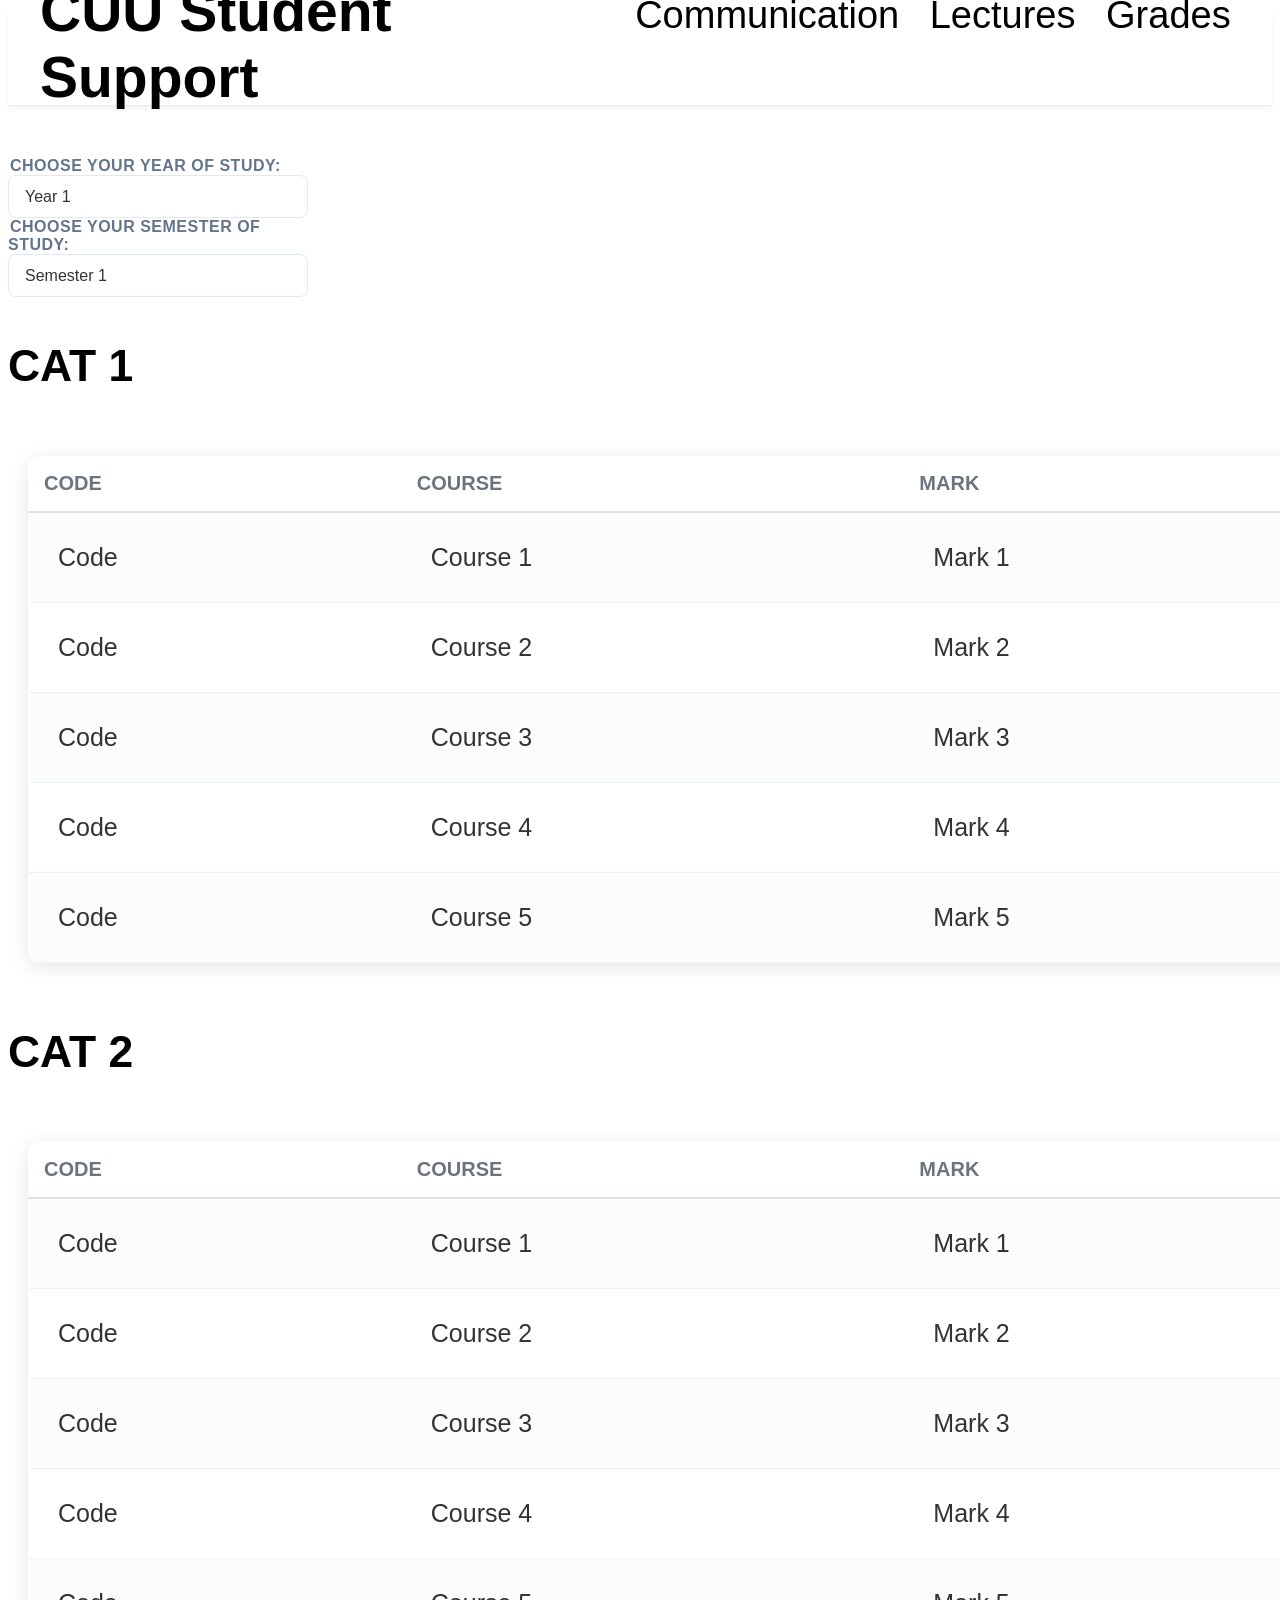
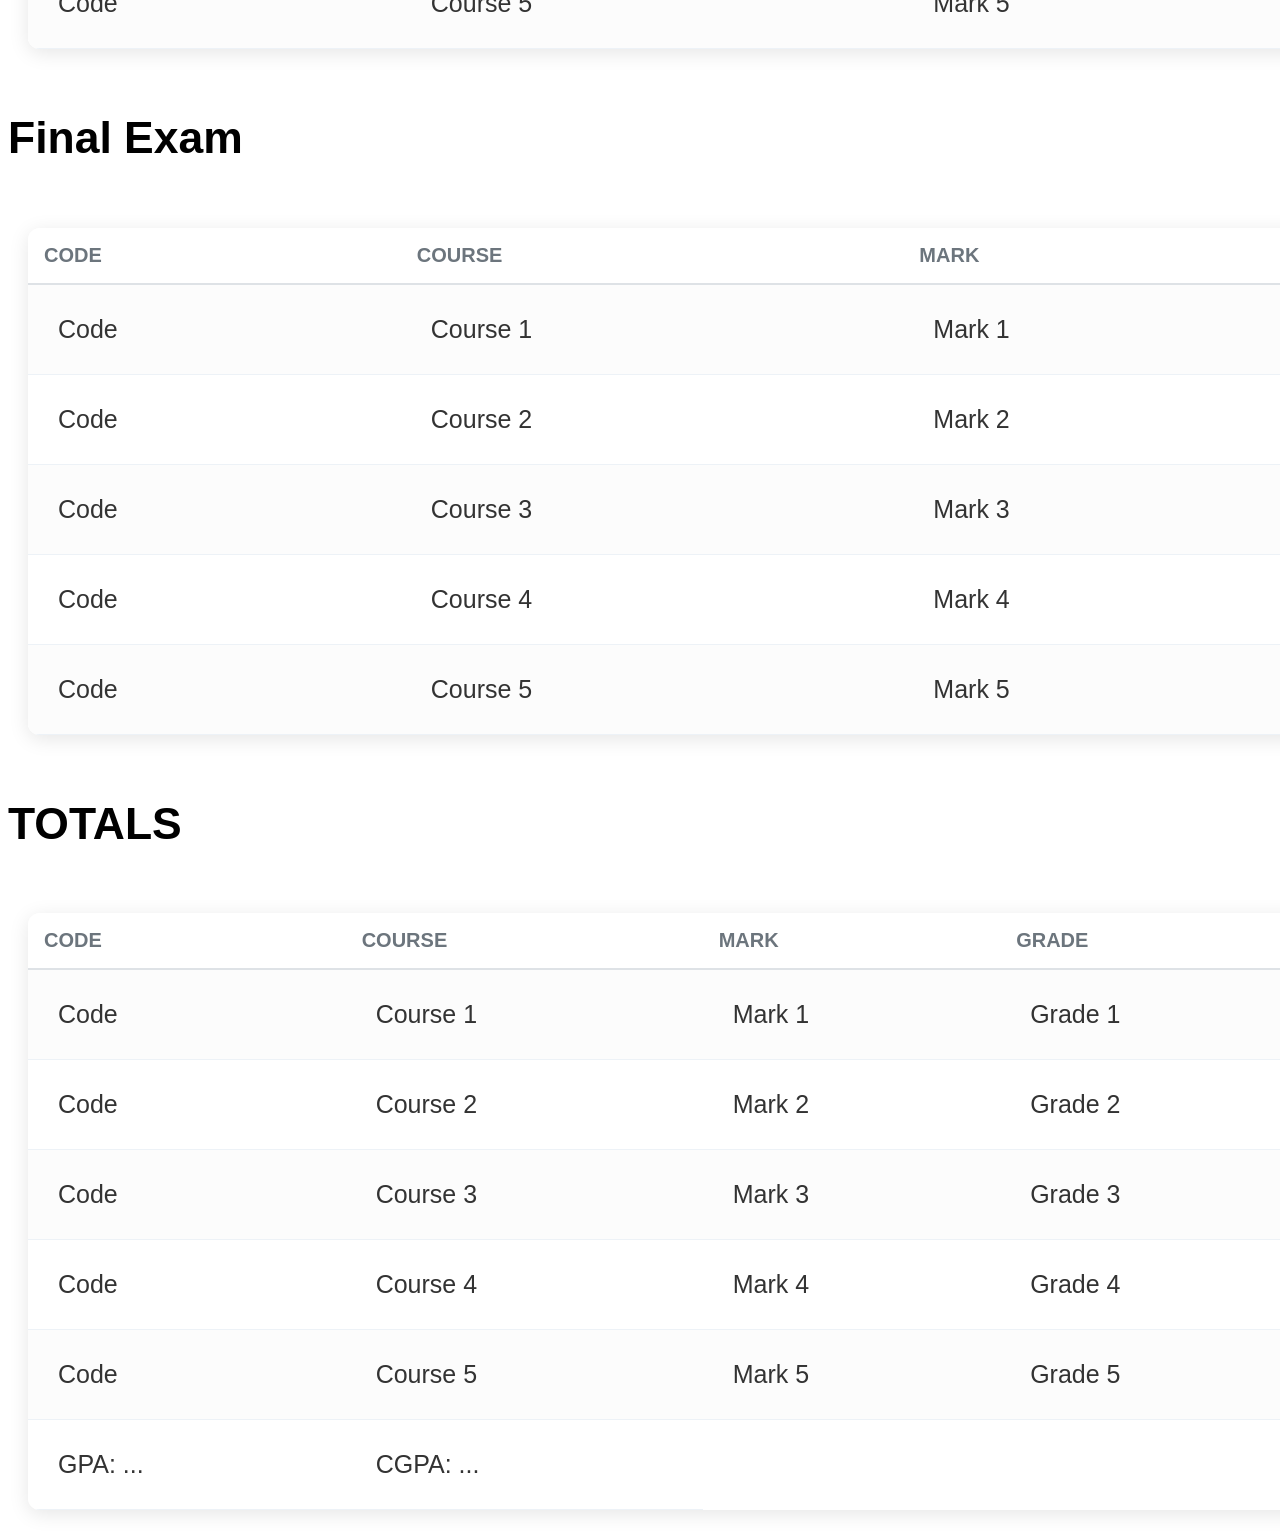
<file: grades.html>
<html>
    <head>
        <title>
            Cavendish Student Support
        </title>
        <link rel="stylesheet" type="text/css" href="./CSS/styles.css">
    </head>

    <body class="body">
        <section class="header">
            <div class="header-container">
               <h2>CUU Student Support</h2>
                <nav class="nav-minimal">
                    <a href="index.html" class="nav-link">Communication</a>
                    <a href="lectures.html" class="nav-link">Lectures</a>
                    <a href="grades.html" class="nav-link">Grades</a>
                </nav> 
            </div>

        </section>

        <section class="content_container">
            <div class="year_sem_wrapper">
                <label for="year">Choose Your Year of Study:</label>
                <select id="year" name="year" class="custom-select">
                    <option value="Year_1">Year 1</option>
                    <option value="Year_2">Year 2</option>
                    <option value="Year_3">Year 3</option>
                    <option value="Year_4">Year 4</option>
                </select>

                <label for="semester">Choose Your Semester of Study:</label>
                <select id="Semester" name="Semester" class="custom-select">
                    <option value="Semester_1">Semester 1</option>
                    <option value="Semester_2">Semester 2</option>
                    <option value="Semester_3">Semester 3</option>
                    <option value="Semester_4">Semester 4</option>
                    <option value="Semester_5">Semester 5</option>
                    <option value="Semester_6">Semester 6</option>
                </select>
            </div>

            <div class="results_wrapper">
                <div><h3>CAT 1</h3></div>
                <div class="results_container", id="CAT1">
                    <table>
                        <tr>
                            <th>Code</th>
                            <th>Course</th>
                            <th>Mark</th>
                        </tr>
                        <tr>
                            <td>Code</td>
                            <td>Course 1</td>
                            <td>Mark 1</td>
                        </tr>
                        <tr>
                            <td>Code</td>
                            <td>Course 2</td>
                            <td>Mark 2</td>
                        </tr>
                        <tr>
                            <td>Code</td>
                            <td>Course 3</td>
                            <td>Mark 3</td>
                        </tr>
                        <tr>
                            <td>Code</td>
                            <td>Course 4</td>
                            <td>Mark 4</td>
                        </tr>
                        <tr>
                            <td>Code</td>
                            <td>Course 5</td>
                            <td>Mark 5</td>
                        </tr>
                    </table>
                </div>
            </div>

            <div class="results_wrapper">
                <div><h3>CAT 2</h3></div>
                <div class="results_container", id="CAT2">
                    <table>
                        <tr>
                            <th>Code</th>
                            <th>Course</th>
                            <th>Mark</th>
                        </tr>
                        <tr>
                            <td>Code</td>
                            <td>Course 1</td>
                            <td>Mark 1</td>
                        </tr>
                        <tr>
                            <td>Code</td>
                            <td>Course 2</td>
                            <td>Mark 2</td>
                        </tr>
                        <tr>
                            <td>Code</td>
                            <td>Course 3</td>
                            <td>Mark 3</td>
                        </tr>
                        <tr>
                            <td>Code</td>
                            <td>Course 4</td>
                            <td>Mark 4</td>
                        </tr>
                        <tr>
                            <td>Code</td>
                            <td>Course 5</td>
                            <td>Mark 5</td>
                        </tr>
                    </table>
                </div>
            </div>

            <div class="results_wrapper">
                <div><h3>Final Exam</h3></div>
                <div class="results_container", id="final_exam">
                    <table>
                        <tr>
                            <th>Code</th>
                            <th>Course</th>
                            <th>Mark</th>
                        </tr>
                        <tr>
                            <td>Code</td>
                            <td>Course 1</td>
                            <td>Mark 1</td>
                        </tr>
                        <tr>
                            <td>Code</td>
                            <td>Course 2</td>
                            <td>Mark 2</td>
                        </tr>
                        <tr>
                            <td>Code</td>
                            <td>Course 3</td>
                            <td>Mark 3</td>
                        </tr>
                        <tr>
                            <td>Code</td>
                            <td>Course 4</td>
                            <td>Mark 4</td>
                        </tr>
                        <tr>
                            <td>Code</td>
                            <td>Course 5</td>
                            <td>Mark 5</td>
                        </tr>
                    </table>
                </div>
            </div>

            <div class="results_wrapper">
                <div><h3>TOTALS</h3></div>
                <div class="results_container", id="totals">
                    <table>
                        <tr>
                            <th>Code</th>
                            <th>Course</th>
                            <th>Mark</th>
                            <th>Grade</th>
                        </tr>
                        <tr>
                            <td>Code</td>
                            <td>Course 1</td>
                            <td>Mark 1</td>
                            <td>Grade 1</td>
                        </tr>
                        <tr>
                            <td>Code</td>
                            <td>Course 2</td>
                            <td>Mark 2</td>
                            <td>Grade 2</td>
                        </tr>
                        <tr>
                            <td>Code</td>
                            <td>Course 3</td>
                            <td>Mark 3</td>
                            <td>Grade 3</td>
                        </tr>
                        <tr>
                            <td>Code</td>
                            <td>Course 4</td>
                            <td>Mark 4</td>
                            <td>Grade 4</td>
                        </tr>
                        <tr>
                            <td>Code</td>
                            <td>Course 5</td>
                            <td>Mark 5</td>
                            <td>Grade 5</td>
                        </tr>
                        <tr class="gpa">
                            <td>GPA: ...</td>
                            <td>CGPA: ...</td>
                        </tr>
                    </table>
                </div>
            </div>
        </section>

        <section class="footer">

        </section>
    </body>
</html>
</file>
<file: CSS/styles.css>
body {
    max-width: 1400px;
    flex-direction: column;
    justify-content: center;
    justify-self: center;
    align-items: center;
    background-color: white;
    color: black;
    font-family: 'Segoe UI', Tahoma, Geneva, Verdana, sans-serif;
    font-size: 38px;
}

h1,h2,h3,h4,h5 {
    font-family:'Segoe UI', Tahoma, Geneva, Verdana, sans-serif;
}

p {
    font-size: small;
}

.header {
  position: sticky;
  top: 0;
  z-index: 1000;
  width: 100%;
  /* background: rgba(255, 255, 255, 0.8); Semi-transparent */
  backdrop-filter: blur(10px); /* Frosted glass effect */
  -webkit-backdrop-filter: blur(10px);
  border-bottom: 1px solid rgba(226, 232, 240, 0.8);
  box-shadow: 0 4px 6px -1px rgba(0, 0, 0, 0.05);
  margin-bottom: 4%;
  padding-bottom: 2%;
}

.header-container {
    max-width: 1200px;
    margin: 0 auto;
    height: 72px; /* Standard comfortable height */
    display: flex;
    align-items: center;
    justify-content: space-between; /* Spaces logo, nav, and actions */
  }

.nav-minimal {
    align-self: self-end;
}

.nav-minimal .nav-link {
    text-decoration: none;
    color: black;
    font-weight: 400;
    position: relative;
    transition: color 0.3s ease;
    padding: 10px;
  }

  /* The hidden line */
  .nav-minimal .nav-link::after {
    content: '';
    position: absolute;
    width: 0;
    height: 2px;
    bottom: 0;
    left: 0;
    background-color: white;
    transition: width 0.3s ease;
  }
  
  .nav-minimal .nav-link:hover::after,
  .nav-minimal .nav-link.active::after {
    width: 100%;
  }
  
  .nav-minimal .nav-link:hover, 
  .nav-minimal .nav-link.active {
    color: #3b82f6;
  }
  
.year_sem_wrapper {
    position: relative;
    width: 100%;
    max-width: 300px;
  }
  
  .custom-select {
    appearance: none; /* Hides default browser arrow */
    -webkit-appearance: none;
    width: 100%;
    padding: 12px 40px 12px 16px;
    font-size: 16px;
    color: #333;
    background-color: #fff;
    border: 1.5px solid #e2e8f0;
    border-radius: 8px;
    cursor: pointer;
    transition: all 0.2s ease;
    outline: none;
  }
  
  label {
    font-size: 16px;
    font-weight: 700;
    text-transform: uppercase;
    letter-spacing: 0.5px;
    color: #64748b; /* Soft slate blue/gray */
    margin-left: 2px;
  }

  /* Custom Arrow SVG */
  .year_sem_wrapper::after {
    content: "";
    position: absolute;
    right: 16px;
    top: 50%;
    transform: translateY(-50%);
    width: 12px;
    height: 12px;
    background-image: url("data:image/svg+xml,%3Csvg xmlns='http://www.w3.org' fill='none' viewBox='0 0 24 24' stroke='%2364748b' stroke-width='2'%3E%3Cpath stroke-linecap='round' stroke-linejoin='round' d='M19.5 8.25l-7.5 7.5-7.5-7.5'/%3E%3C/svg%3E");
    background-repeat: no-repeat;
    pointer-events: none; /* Clicks pass through to the select */
  }
  
  /* Focus & Hover States */
  .custom-select:hover {
    border-color: #cbd5e1;
  }
  
  .custom-select:focus {
    border-color: #3b82f6;
    box-shadow: 0 0 0 3px rgba(59, 130, 246, 0.1);
  }
  

/* Container for rounded corners and shadow */
.results_container {
    border-radius: 12px;
    overflow: hidden;
    box-shadow: 0 4px 20px rgba(0, 0, 0, 0.1);
    margin: 20px;
    display: flex;
    flex-direction: column;
    width: 1300px;
  }
  
  table {
    width: 100%;
    border-collapse: collapse; /* Removes gaps between cells */
    font-family: 'Segoe UI', Tahoma, Geneva, Verdana, sans-serif;
    background-color: #fff;
  }
  
  /* Header styling */
  thead {
    background-color: #f8f9fa;
    position: sticky;
    top: 0; /* Keeps header at top during scroll */
  }
  
  th {
    text-align: left;
    padding: 16px;
    font-size: 20px;
    text-transform: uppercase;
    color: #6c757d;
    border-bottom: 2px solid #dee2e6;
  }
  
  /* Row & Cell styling */
  td {
    padding: 16px;
    border-bottom: 1px solid #edf2f7;
    color: #333;
    font-size: 25px;
  }
  
  /* Zebra Striping */
  tbody tr:nth-child(even) {
    background-color: #fcfcfc;
  }
  
  /* Interaction: Highlight row on hover */
  tbody tr:hover {
    background-color: #f1f5f9;
    transition: background 0.2s ease;
  }
  
  /* Status Badges */
  .status {
    padding: 4px 10px;
    border-radius: 20px;
    font-size: 12px;
    font-weight: 600;
  }
  .active { background: #e3f9e5; color: #1f7a33; }
  .pending { background: #fff4e5; color: #b75e00; }
  .completed { background: #e0f2fe; color: #0369a1; }
  

td {
    padding: 30px;
}

.results_wrapper {
    display: flex;
    flex-direction: column;
    justify-content: center;
}

.cards_container {
    display: flex;
    flex-direction: row;
    padding: 2%;
}

.card_wrapper {
    position: relative;
    width: 320px;
    height: 400px;
    border-radius: 16px;
    overflow: hidden; /* Clips the image to the corners */
    box-shadow: 0 10px 30px rgba(0,0,0,0.1);
    transition: transform 0.3s ease;
    margin: 2%;
  }
  
  .card-bg {
    width: 100%;
    height: 100%;
    object-fit: cover; /* Prevents image stretching */
    transition: transform 0.5s ease;
  }
  
  .card {
    position: absolute;
    bottom: 15px;
    left: 15px;
    right: 15px;
    padding: 20px;
    background: rgba(255, 255, 255, 0.2); /* Semi-transparent */
    backdrop-filter: blur(12px); /* The "Frosted" effect */
    border: 1px solid rgba(255, 255, 255, 0.3);
    border-radius: 12px;
  }
  
  /* Smart Hover: Zoom the photo slightly */
  .card_wrapper:hover .card-bg {
    transform: scale(1.1);
  }
</file>
